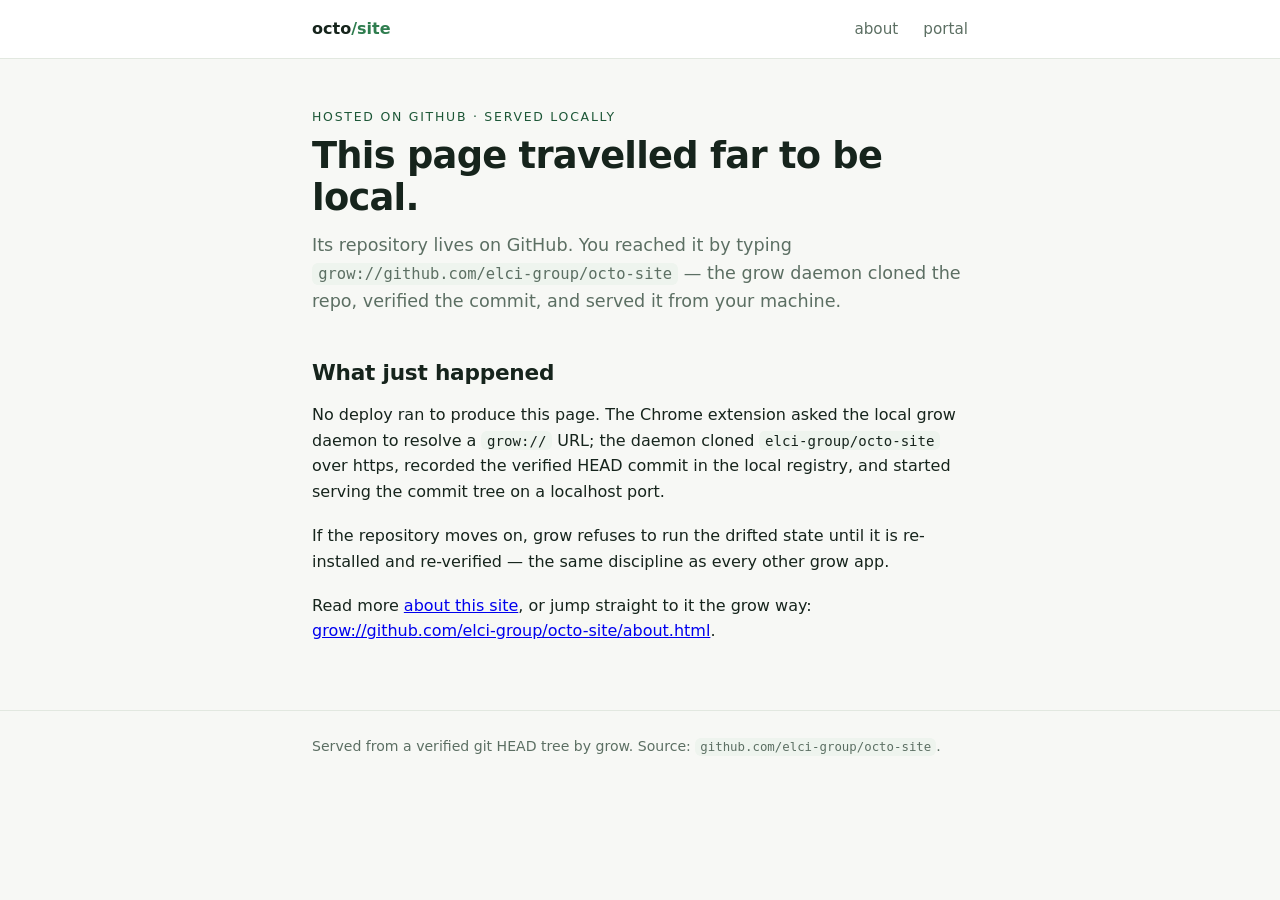
<file: index.html>
<!doctype html>
<html lang="en">
<head>
<meta charset="utf-8">
<meta name="viewport" content="width=device-width, initial-scale=1">
<title>octo-site — hosted on GitHub, served by grow</title>
<link rel="stylesheet" href="/assets/style.css">
</head>
<body>
<header class="top">
  <div class="wrap">
    <a class="wordmark" href="/">octo<span>/site</span></a>
    <nav>
      <a href="/about.html">about</a>
      <a href="http://127.0.0.1:7870/">portal</a>
    </nav>
  </div>
</header>

<main class="wrap">
  <p class="kicker">hosted on github &middot; served locally</p>
  <h1>This page travelled far to be local.</h1>
  <p class="dek">Its repository lives on GitHub. You reached it by typing
    <code>grow://github.com/elci-group/octo-site</code> — the grow daemon
    cloned the repo, verified the commit, and served it from your machine.</p>

  <article>
    <h2>What just happened</h2>
    <p>No deploy ran to produce this page. The Chrome extension asked the
      local grow daemon to resolve a <code>grow://</code> URL; the daemon
      cloned <code>elci-group/octo-site</code> over https, recorded the
      verified HEAD commit in the local registry, and started serving the
      commit tree on a localhost port.</p>
    <p>If the repository moves on, grow refuses to run the drifted state
      until it is re-installed and re-verified — the same discipline as every
      other grow app.</p>
    <p>Read more <a href="/about.html">about this site</a>, or jump straight
      to it the grow way:
      <a href="grow://github.com/elci-group/octo-site/about.html">grow://github.com/elci-group/octo-site/about.html</a>.</p>
  </article>
</main>

<footer>
  <div class="wrap">
    Served from a verified git HEAD tree by grow. Source:
    <code>github.com/elci-group/octo-site</code>.
  </div>
</footer>
</body>
</html>
</file>
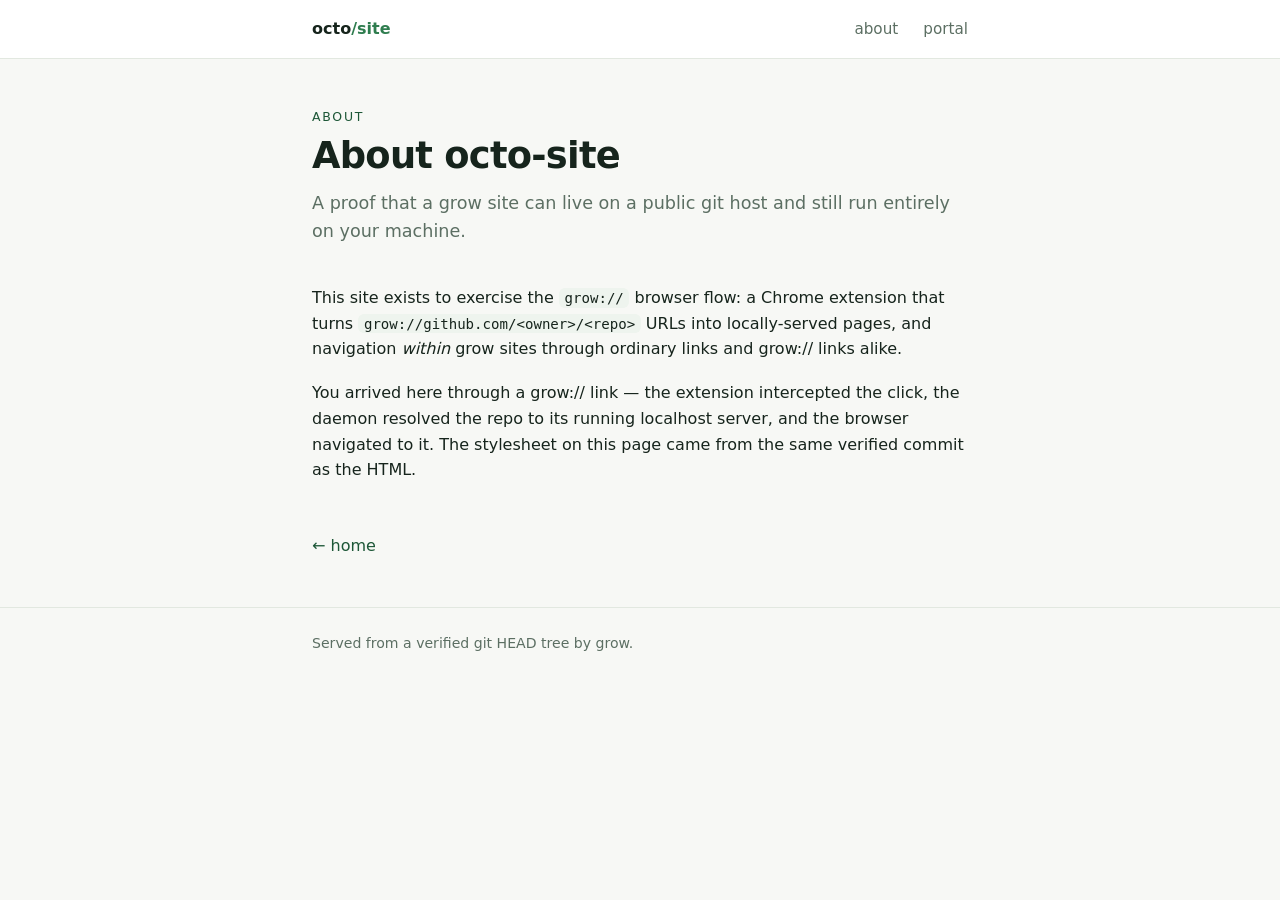
<file: about.html>
<!doctype html>
<html lang="en">
<head>
<meta charset="utf-8">
<meta name="viewport" content="width=device-width, initial-scale=1">
<title>About — octo-site</title>
<link rel="stylesheet" href="/assets/style.css">
</head>
<body>
<header class="top">
  <div class="wrap">
    <a class="wordmark" href="/">octo<span>/site</span></a>
    <nav>
      <a href="/about.html">about</a>
      <a href="http://127.0.0.1:7870/">portal</a>
    </nav>
  </div>
</header>

<main class="wrap">
  <article>
    <p class="kicker">about</p>
    <h1>About octo-site</h1>
    <p class="dek">A proof that a grow site can live on a public git host and
      still run entirely on your machine.</p>

    <p>This site exists to exercise the <code>grow://</code> browser flow:
      a Chrome extension that turns
      <code>grow://github.com/&lt;owner&gt;/&lt;repo&gt;</code> URLs into
      locally-served pages, and navigation <em>within</em> grow sites through
      ordinary links and grow:// links alike.</p>

    <p>You arrived here through a grow:// link — the extension intercepted
      the click, the daemon resolved the repo to its running localhost
      server, and the browser navigated to it. The stylesheet on this page
      came from the same verified commit as the HTML.</p>

    <a class="back" href="/">&larr; home</a>
  </article>
</main>

<footer>
  <div class="wrap">Served from a verified git HEAD tree by grow.</div>
</footer>
</body>
</html>
</file>
<file: assets/style.css>
:root {
  --bg: #f7f8f5;
  --surface: #ffffff;
  --ink: #16241c;
  --muted: #5c6f63;
  --line: #e2e8e0;
  --accent: #2f7d4f;
  --accent-ink: #1d5737;
  --chip: #eef4ee;
}
@media (prefers-color-scheme: dark) {
  :root {
    --bg: #0d1310;
    --surface: #131c17;
    --ink: #e9f2ec;
    --muted: #93a89b;
    --line: #223028;
    --accent: #5cb584;
    --accent-ink: #7fd0a3;
    --chip: #18251e;
  }
}
* { box-sizing: border-box; }
body {
  margin: 0;
  background: var(--bg);
  color: var(--ink);
  font-family: ui-sans-serif, system-ui, -apple-system, "Segoe UI", sans-serif;
  line-height: 1.6;
}
.wrap { max-width: 44rem; margin: 0 auto; padding: 0 1.5rem; }

header.top { border-bottom: 1px solid var(--line); background: var(--surface); }
header.top .wrap {
  display: flex; align-items: center; justify-content: space-between;
  padding-top: 1rem; padding-bottom: 1rem;
}
.wordmark { font-weight: 700; text-decoration: none; color: var(--ink); }
.wordmark span { color: var(--accent); }
header.top nav a { color: var(--muted); text-decoration: none; margin-left: 1.25rem; font-size: .95rem; }
header.top nav a:hover { color: var(--accent-ink); }

.kicker {
  font-size: .78rem; letter-spacing: .14em; text-transform: uppercase;
  color: var(--accent-ink); margin: 3rem 0 .5rem;
}
h1 { font-size: 2.3rem; line-height: 1.15; letter-spacing: -0.02em; margin: 0 0 .75rem; }
.dek { color: var(--muted); font-size: 1.1rem; margin: 0 0 2.5rem; }

.entry-list { list-style: none; margin: 0 0 3.5rem; padding: 0; display: grid; gap: 1rem; }
.entry-list a {
  display: block; background: var(--surface); border: 1px solid var(--line);
  border-radius: 12px; padding: 1.25rem 1.4rem; text-decoration: none; color: inherit;
  transition: border-color .12s ease, transform .12s ease;
}
.entry-list a:hover { border-color: var(--accent); transform: translateY(-2px); }
.entry-list h2 { margin: 0 0 .3rem; font-size: 1.15rem; }
.entry-list p { margin: 0; color: var(--muted); font-size: .95rem; }
.entry-list .date {
  font-family: ui-monospace, "SF Mono", Menlo, monospace; font-size: .78rem;
  color: var(--accent-ink); display: block; margin-bottom: .35rem;
}

article { padding-bottom: 3rem; }
article p { margin: 0 0 1.15rem; }
article h2 { margin: 2.25rem 0 .75rem; font-size: 1.35rem; letter-spacing: -0.01em; }
article blockquote {
  margin: 1.5rem 0; padding: .75rem 1.25rem; border-left: 3px solid var(--accent);
  background: var(--surface); color: var(--muted); border-radius: 0 10px 10px 0;
}
code {
  font-family: ui-monospace, "SF Mono", Menlo, monospace; font-size: .88em;
  background: var(--chip); padding: .12em .4em; border-radius: 6px;
}
.back { display: inline-block; margin: 2rem 0 0; color: var(--accent-ink); text-decoration: none; }
.back:hover { text-decoration: underline; }

footer { border-top: 1px solid var(--line); color: var(--muted); font-size: .88rem; padding: 1.5rem 0 2.5rem; }
</file>
